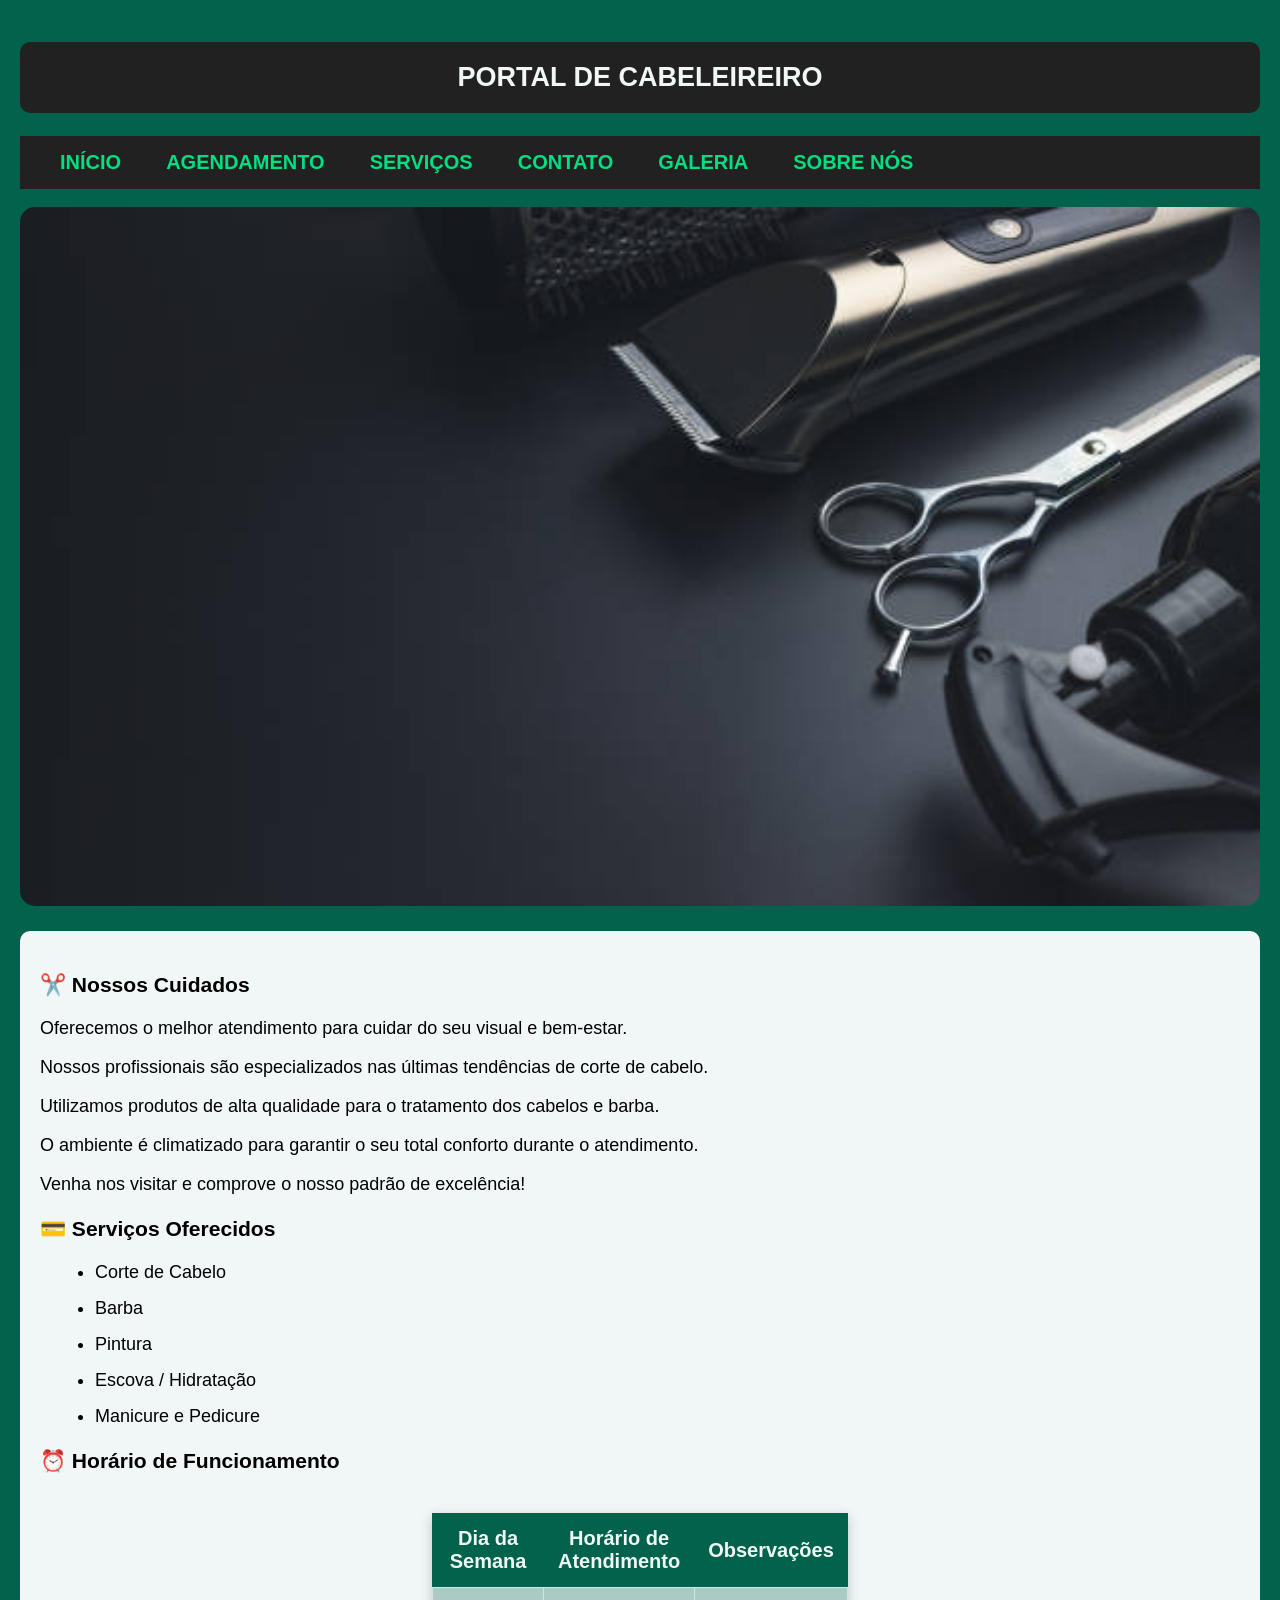
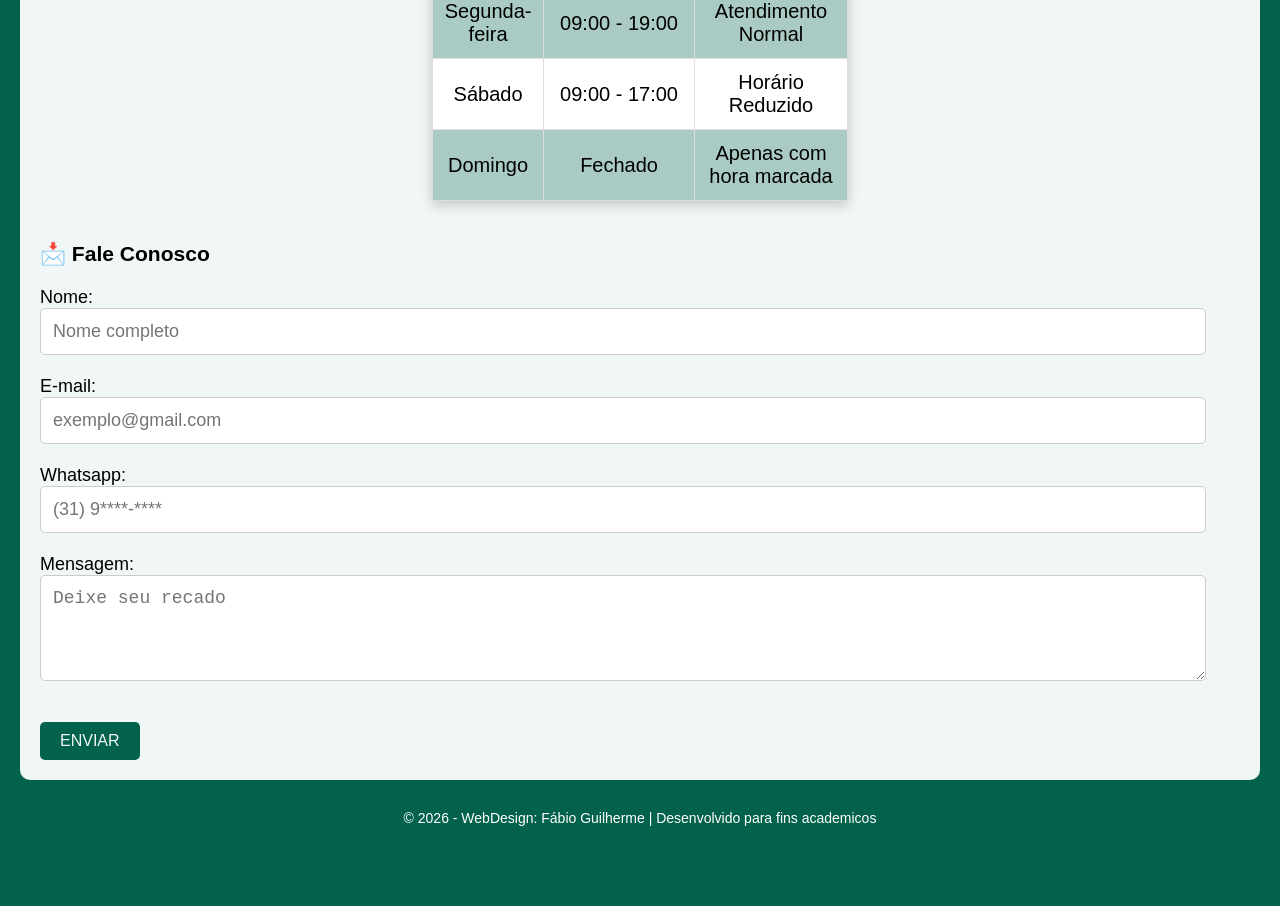
<file: index.html>
<!DOCTYPE html>
<html lang="pt-BR">

    <head>
        <meta charset="UTF-8">
        <meta name="author" content="Fábio Guilherme">
        <meta name="viewport" content="width=device-width, initial-scale=1.0">
        <link rel="stylesheet" href="css/salao.css">

        <title>Portal Salão de Cabeleleiro</title>
    </head>

<body>

    <h2>PORTAL DE CABELEIREIRO</h2>

    <ul class="menu">

        <li><a href="index.html">INÍCIO</a></li>

        <li><a href="cadastro_agendamentos.html">AGENDAMENTO</a></li>

        <li><a href="#servicos">SERVIÇOS</a></li>

        <li><a href="#contato">CONTATO</a></li>

        <li><a href="galeria.html">GALERIA</a></li>

        <li><a href="sobre_nos.html">SOBRE NÓS</a></li>
       

    </ul>

    <img id="banner" src="img/banner.jpg">

    <div style="background: #f1f7f6; padding: 20px; border-radius: 10px;">

        <h3>&#x2702;&#xFE0F; Nossos Cuidados</h3>

        <p>Oferecemos o melhor atendimento para cuidar do seu visual e bem-estar.</p>
        <p>Nossos profissionais são especializados nas últimas tendências de corte de cabelo.</p>
        <p>Utilizamos produtos de alta qualidade para o tratamento dos cabelos e barba.</p>
        <p>O ambiente é climatizado para garantir o seu total conforto durante o atendimento.</p>
        <p>Venha nos visitar e comprove o nosso padrão de excelência!</p>

        <h3 id="servicos">&#x1F4B3; Serviços Oferecidos</h3>

        <ul>
            <li>Corte de Cabelo</li>
            <li>Barba</li>
            <li>Pintura</li>
            <li>Escova / Hidratação</li>
            <li>Manicure e Pedicure</li>
        </ul>
        
        <h3>&#x23F0; Horário de Funcionamento</h3>

        <table class="tabela-horario">
            <tr>
                <th>Dia da Semana</th>
                <th>Horário de Atendimento</th>
                <th>Observações</th>
            </tr>

            <tr>
                <td>Segunda-feira</td>
                <td>09:00 - 19:00</td>
                <td>Atendimento Normal</td>
            </tr>

            <tr>
                <td>Sábado</td>
                <td>09:00 - 17:00</td>
                <td>Horário Reduzido</td>
            </tr>

            <tr>
                <td>Domingo</td>
                <td>Fechado</td>
                <td>Apenas com hora marcada</td>
            </tr>
        </table>

        <h3 id="contato">&#128233; Fale Conosco</h3>

        <form>

            <label>Nome:</label>
            <input type="text" id="nome" name="nome" placeholder="Nome completo"><br><br>

            <label>E-mail:</label>
            <input type="email" id="email" name="email" placeholder="exemplo@gmail.com"><br><br>

            <label>Whatsapp:</label>
            <input type="tel" id="whatsapp" name="whatsapp" placeholder="(31) 9****-****"><br><br>

            <label>Mensagem:</label>
            <textarea rows="4" cols="40" id="caixa-texto" placeholder="Deixe seu recado"></textarea><br><br>

           <button class="botao" type="submit">ENVIAR</button>
        </form>
            

    </div>

    <footer id="rodape">

        <p> &copy; 2026 - WebDesign: Fábio Guilherme | Desenvolvido para fins academicos</p>

    </footer>

    <br><br>

    
</body>

</html>
</file>
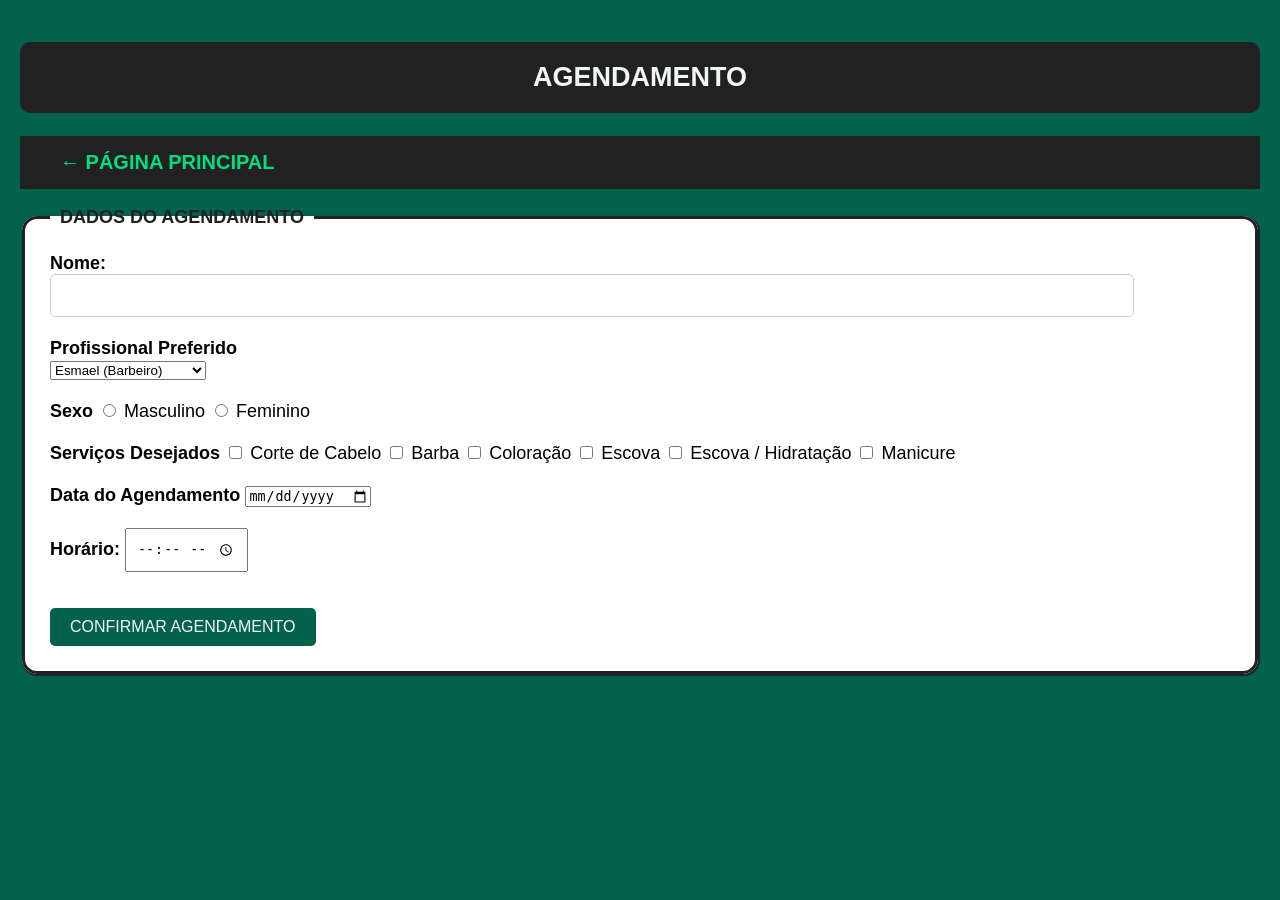
<file: cadastro_agendamentos.html>
<!DOCTYPE html>
<html lang="pt-BR">

    <head>
        <meta charset="UTF-8">
        <meta name="author" content="Fábio Guilherme">
        <meta name="viewport" content="width=device-width, initial-scale=1.0">
        <link rel="stylesheet" href="css/salao.css">
        
        <title>Document</title>
    </head>

<body>

    <h2>AGENDAMENTO</h2>

    <ul class="menu">
        <li><a href="index.html">← PÁGINA PRINCIPAL</a></li>
    </ul>

    <fieldset>
        <legend><strong>DADOS DO AGENDAMENTO</strong></legend>

        <form onsubmit="cadastrarAgendamento(); return false;">

            <label><strong>Nome:</strong></label><br>
            <input type="text" id="nome" style="width: 90%; padding: 10px;" required><br><br>

            <label><strong>Profissional Preferido</strong></label><br>
            <select id="profissional">
                <option value="Esmael (Barbeiro)">Esmael (Barbeiro)</option>
                <option value="João Neri (Barbeiro)">João Neri (Barbeiro)</option>
                <option value="Paulo (Barbeiro)">Paulo (Barbeiro)</option>
                <option value="Jéssica (Manicure)">Jéssica (Manicure)</option>
                <option value="Natally (Esteticista)">Natally (Esteticista)</option>
                <option value="Rafaella (Cabeleireira)">Rafaella (Cabeleireira)</option>
                <option value="Indiferente">Indiferente</option>
            </select> <br><br>

            <label><strong>Sexo</strong></label>
            <input type="radio" name="sexo" value="Masculino" required> Masculino
            <input type="radio" name="sexo" value="Feminino" required> Feminino <br><br>

            <label><strong>Serviços Desejados</strong></label>

            <input type="checkbox" class="serv" value="Corte"> Corte de Cabelo
            <input type="checkbox" class="serv" value="Barba"> Barba
            <input type="checkbox" class="serv" value="Coloração"> Coloração
            <input type="checkbox" class="serv" value="Escova"> Escova
            <input type="checkbox" class="serv" value="Escova / Hidratação"> Escova / Hidratação
            <input type="checkbox" class="serv" value="Manicure"> Manicure <br><br>

            <label><strong>Data do Agendamento</strong></label>
            <input type="date" id="data" required><br><br>

            <label><strong>Horário:</strong></label>
            <input type="time" id="horario" style="padding: 10px;" required><br><br>

            <input class="botao" type="submit" value="CONFIRMAR AGENDAMENTO">

            
        </form>
    </fieldset>

    <div id="resultado" style="margin-top: 20px; min-height: 50px"></div>

    <script src="js/salao.js"></script>
    
</body>

</html>
</file>
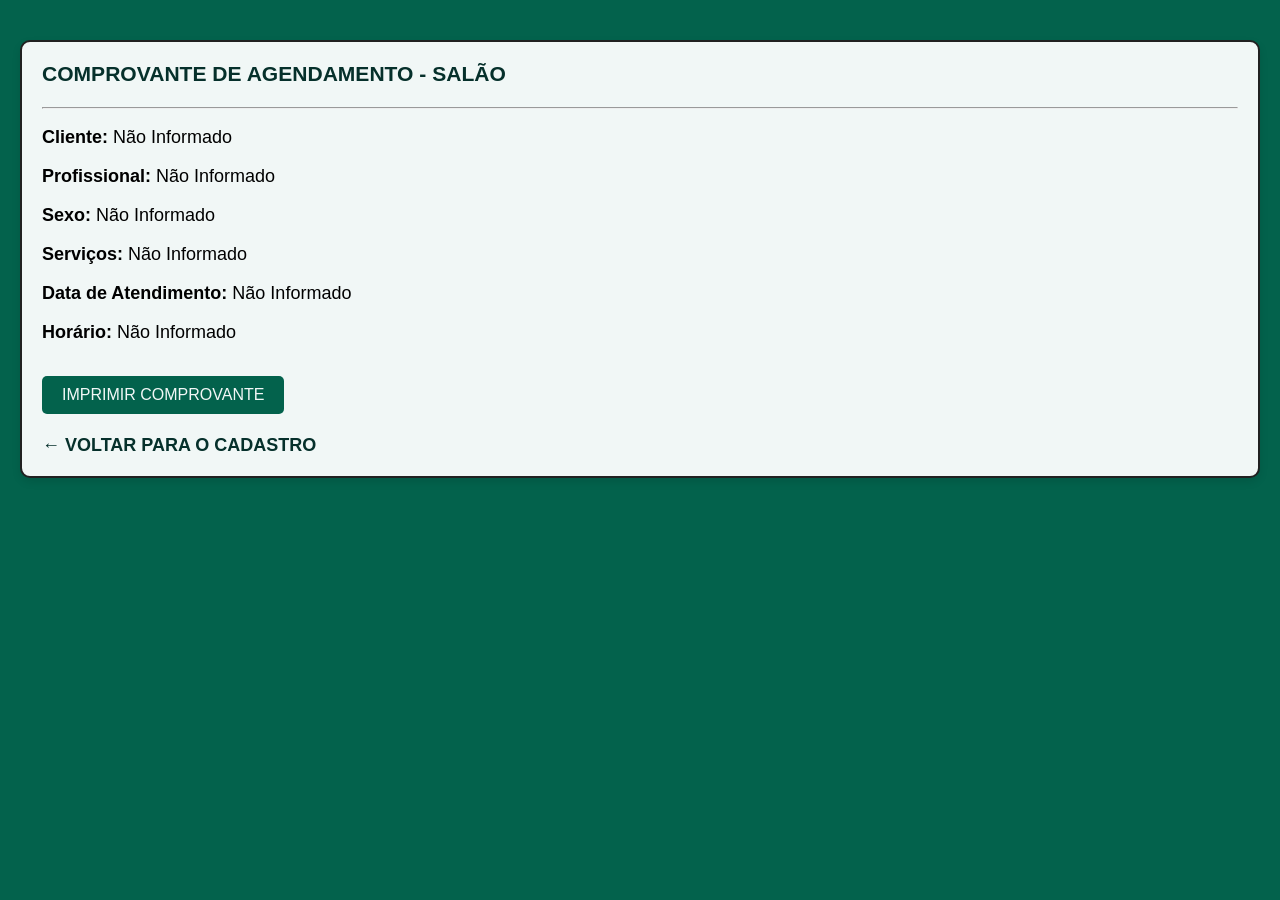
<file: comprovante.html>
<!DOCTYPE html>
<html lang="pt-BR">

    <head>
        <meta charset="UTF-8">
        <meta name="author" content="Fábio Guilherme">
        <meta name="viewport" content="width=device-width, initial-scale=1.0">

        <title>Comprovante de Agendamento</title>

        <link rel="stylesheet" href="css/salao.css">
    </head>

<body>

    <div id="resultado"></div>

        <script>

            let nomeCliente = localStorage.getItem("nomeCliente") || "Não Informado";
            let profissional = localStorage.getItem("profissional") || "Não Informado";
            let sexoCliente = localStorage.getItem("sexoCliente") || "Não Informado";
            let listaServicos = localStorage.getItem("listaServicos") || "Não Informado";
            let dataAtendimento = localStorage.getItem("data") || "Não Informado";
            let horarioAtendimento = localStorage.getItem("horario") || "Não Informado";
            let areaResultado = document.getElementById("resultado");

            areaResultado.innerHTML = `
            <div class="comprovante">
                <h3 class="titulo-comprovante"> COMPROVANTE DE AGENDAMENTO - SALÃO </h3>
                <hr>
                <!-- Exibe o nome do cliente e os demais dados -->
                <p><strong>Cliente:</strong> ${nomeCliente}</p>
                <p><strong>Profissional:</strong> ${profissional}</p>
                <p><strong>Sexo:</strong> ${sexoCliente}</p>
                <p><strong>Serviços:</strong> ${listaServicos}</p>
                <p><strong>Data de Atendimento:</strong> ${dataAtendimento}</p>
                <p><strong>Horário:</strong> ${horarioAtendimento}</p>

                <button onclick="window.print()" class="botao"> IMPRIMIR COMPROVANTE </button>

                <br><br>

                <a href="cadastro_agendamentos.html" style="color: #06302b; font-weight: bold; text-decoration: none;"> ← VOLTAR PARA O CADASTRO </a>

            </div>
        `;
        </script>
    
</body>

</html>
</file>
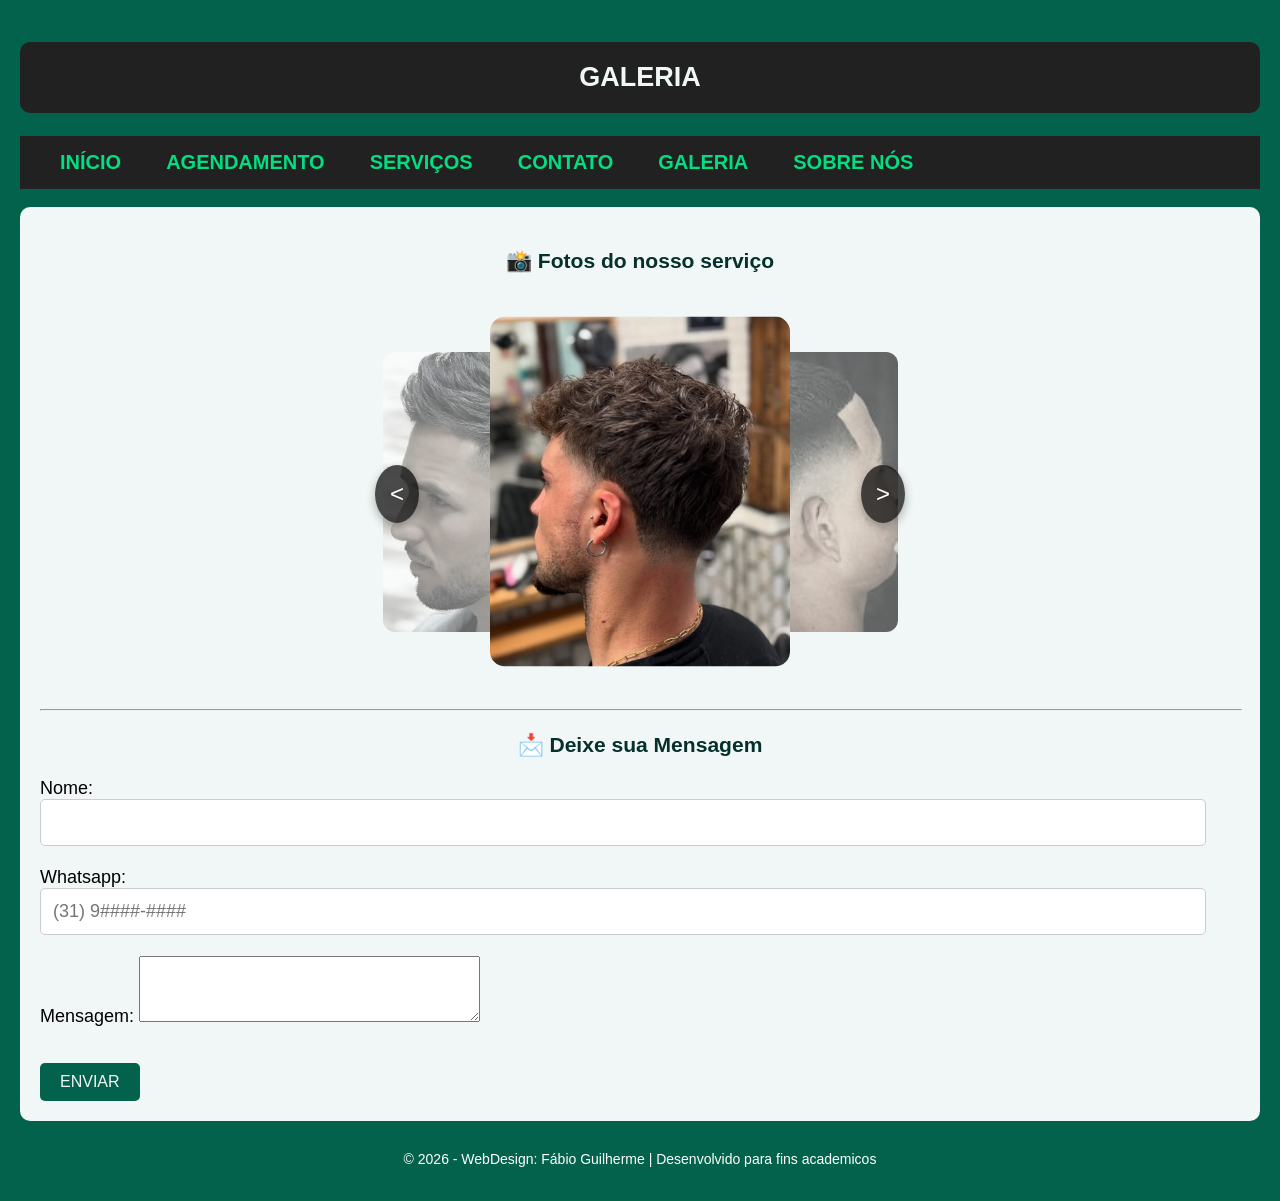
<file: galeria.html>
<!DOCTYPE html>
<html lang="pt-BR">

<head>
    <meta charset="UTF-8">
    <meta name="author" content="Fábio Guilherme">
    <meta name="viewport" content="width=device-width, initial-scale=1.0">
    <link rel="stylesheet" href="css/salao.css">

    <title>Fotos do nosso trabalho</title>
</head>

<body>

    <h2>​GALERIA</h2>

    <ul class="menu">

        <li><a href="index.html">INÍCIO</a></li>

        <li><a href="cadastro_agendamentos.html">AGENDAMENTO</a></li>

        <li><a href="index.html#servicos">SERVIÇOS</a></li>

        <li><a href="index.html#contato">CONTATO</a></li>

        <li><a href="galeria.html">GALERIA</a></li>

        <li><a href="sobre_nos.html">SOBRE NÓS</a></li>
       

    </ul>

    <div style="background: #f1f7f6; padding: 20px; border-radius: 10px;">

        <h3 style="color: #06302b; text-align: center; font-family: 'Segoe UI', Tahoma, Geneva, Verdana, sans-serif;">​📸​ Fotos do nosso serviço</h3>
    
        <div class="team-carrossel">

            <div class="carrossel-container">

                <div class="member"><img src="img/img_00.webp"></div>
                <div class="member"><img src="img/img_01.jpg"></div>
                <div class="member"><img src="img/img_02.jpg"></div>
                <div class="member"><img src="img/img_03.jpg"></div>
                <div class="member"><img src="img/img_04.jpg"></div>
                <div class="member"><img src="img/img_05.jpg"></div>
            </div>

            <button class="btn prev">&lt;</button>
            <button class="btn next">&gt;</button>
        </div>

        <script src="js/script.js"></script>

        <form>

            <hr width="100%">

            <h3 style="text-align: center; color: #06302b;">&#128233; Deixe sua Mensagem</h3>

            <label>Nome:</label>
            <input type="text" id="nome" name="nome"><br><br>

            <label>Whatsapp:</label>
            <input type="tel" id="whatsapp" name="whatsapp" placeholder="(31) 9####-####"><br><br>

            <label>Mensagem:</label>
            <textarea rows="4" cols="40"></textarea><br><br>

           <button class="botao" type="submit">ENVIAR</button>
        </form>

    </div>

    <footer id="rodape">

        <p> &copy; 2026 - WebDesign: Fábio Guilherme | Desenvolvido para fins academicos</p>

    </footer>
    
</body>
</html>
</file>
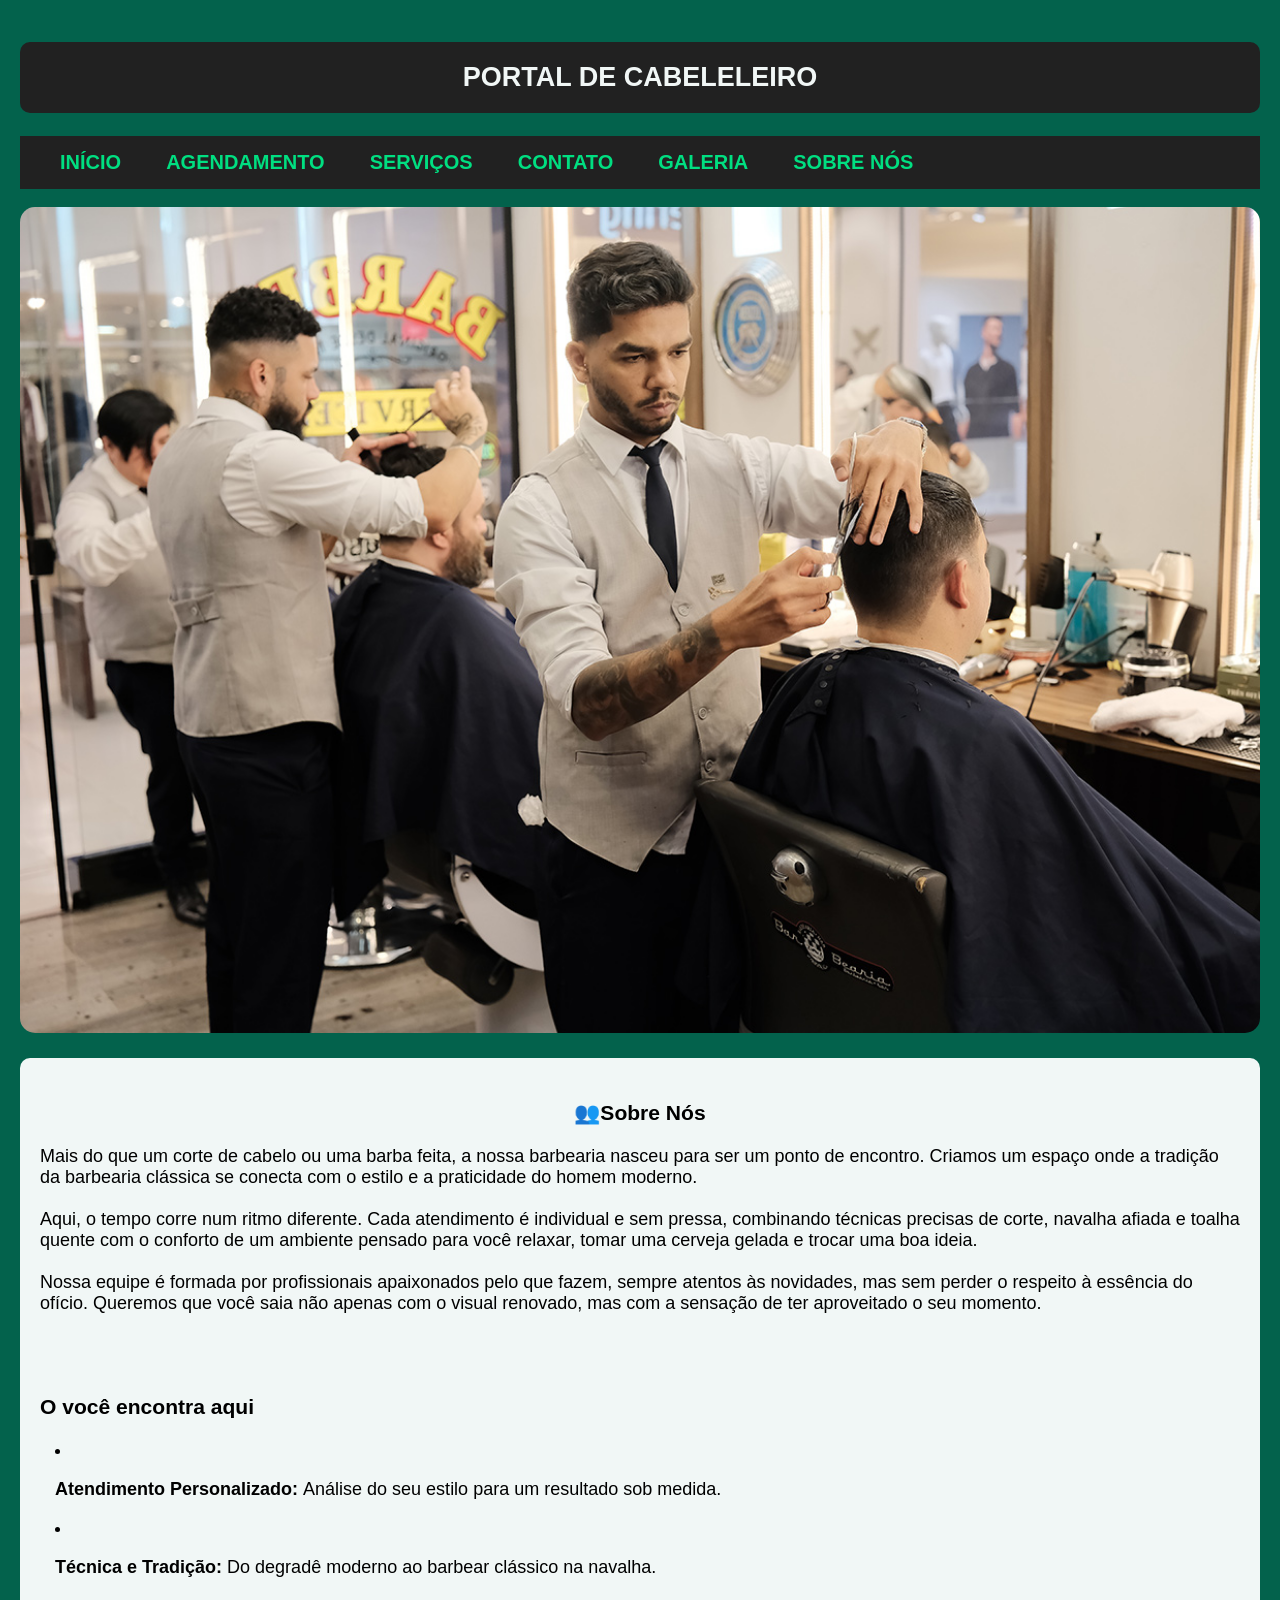
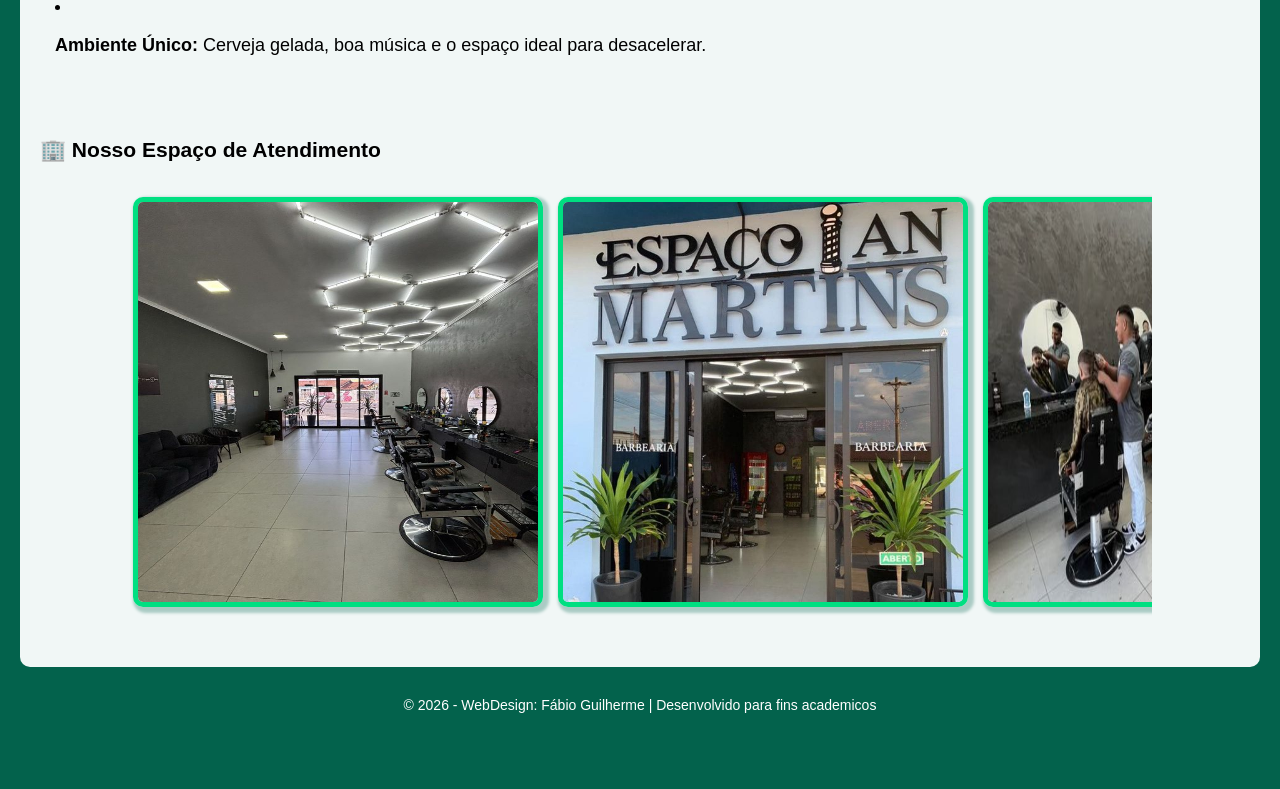
<file: sobre_nos.html>
<!DOCTYPE html>
<html lang="pt-BR">

    <head>
        <meta charset="UTF-8">
        <meta name="author" content="Fábio Guilherme">
        <meta name="viewport" content="width=device-width, initial-scale=1.0">
        <link rel="stylesheet" href="css/salao.css">

        <title>Portal Salão de Cabeleleiro</title>
    </head>

<body>

    <h2>PORTAL DE CABELELEIRO</h2>

    <ul class="menu">

        <li><a href="index.html">INÍCIO</a></li>

        <li><a href="cadastro_agendamentos.html">AGENDAMENTO</a></li>

        <li><a href="index.html#servicos">SERVIÇOS</a></li>

        <li><a href="index.html#contato">CONTATO</a></li>

        <li><a href="galeria.html">GALERIA</a></li>

        <li><a href="sobre_nos.html">SOBRE NÓS</a></li>
       

    </ul>

    <img id="banner" src="img/banner_0.jpg">

    <div style="background: #f1f7f6; padding: 20px; border-radius: 10px;">

        <h3 style="text-align: center;">👥​Sobre Nós</h3>

        <p>Mais do que um corte de cabelo ou uma barba feita, a nossa barbearia nasceu para ser um ponto de encontro.
            Criamos um espaço onde a tradição da barbearia clássica se conecta com o estilo e a praticidade do homem moderno. <br><br>

            Aqui, o tempo corre num ritmo diferente. Cada atendimento é individual e sem pressa,
            combinando técnicas precisas de corte, navalha afiada e toalha quente com o conforto
            de um ambiente pensado para você relaxar, tomar uma cerveja gelada e trocar uma boa ideia. <br><br>

            Nossa equipe é formada por profissionais apaixonados pelo que fazem, sempre atentos às novidades,
            mas sem perder o respeito à essência do ofício. Queremos que você saia não apenas com o visual
            renovado, mas com a sensação de ter aproveitado o seu momento.</p>

        <br><br>
                 
        <h3>O você encontra aqui</h3>

        <li>
            <p>
                <strong>Atendimento Personalizado: </strong>Análise do seu estilo para um resultado sob medida.
            </p>
        </li>

        <li>
            <p>
                <strong>Técnica e Tradição: </strong>Do degradê moderno ao barbear clássico na navalha.
            </p>
        </li>

        <li>
            <p>
                <strong>Ambiente Único: </strong>Cerveja gelada, boa música e o espaço ideal para desacelerar.
            </p>
        </li>

        <br><br>

        <h3>🏢​ Nosso Espaço de Atendimento</h3>

        <div class="container-slide">
            <div class="pag-slide">
                <img src="img/img_space_00.jpeg">
                <img src="img/img_space_01.jpeg">
                <img src="img/img_space_02.jpeg">
                <img src="img/img_space_03.jpeg">
                <img src="img/img_space_04.jpeg">
                <!--Repetir as imagens-->
                <img src="img/img_space_00.jpeg">
                <img src="img/img_space_01.jpeg">
                <img src="img/img_space_02.jpeg">
                <img src="img/img_space_03.jpeg">
                <img src="img/img_space_04.jpeg">
            </div>
        </div>

    </div>

    <footer id="rodape">

        <p> &copy; 2026 - WebDesign: Fábio Guilherme | Desenvolvido para fins academicos</p>

    </footer>

    <br><br>

    
</body>

</html>
</file>
<file: css/salao.css>
body{
    background: #03624c;
    font-family:'Segoe UI', Tahoma, Geneva, Verdana, sans-serif;
    font-size: 18px;
    margin: 0;
    padding: 20px;
}

h2{
    background: #212121;
    color: #f1f7f6;
    text-align: center;
    padding: 20px;
    border-radius: 10px;
}

#banner{
    width: 100%;
    height: auto;
    border-radius: 15px;
    margin-bottom: 20px;
}

.menu{
    background: #212121;
    padding: 15px;
    list-style: none;
    text-align: left;
}

.menu li{
    display: inline;
    margin-left: 25px;
}

.menu a{
    color: #00df81;
    text-decoration: none;
    text-transform: uppercase;
    font: bold 20px sans-serif;

    transition: 0.5s;
}

.menu a:hover{
    color: #f1f7f6;
    border-bottom: 2px solid #fff;
}

fieldset{
    border: 3px solid #212121;
    border-radius: 15px;
    background-color: #fff;
    padding: 25px;
    box-shadow: #212121 1px 1px 1px 1px;
}

legend{
    font-weight: bold;
    padding: 0 10px;
    color:#212121;
}

#nome, #email, #whatsapp, #caixa-texto{
    width: 95%;
    padding: 12px;
    font-size:  18px;
    border: 1px solid #ccc;
    border-radius: 5px;
}

.botao{
    font-family: 'Segoe UI', Tahoma, Geneva, Verdana, sans-serif;
    margin-top: 15px;
    padding: 10px 20px;
    background: #03624c;
    color: #f1f7f6;
    border: none;
    border-radius: 5px;
    cursor: pointer;
    font-size: 16px;

    transition: 0.5s;
}

.botao:hover{
    background: #00df81;
    color: #000;
}

#rodape{
    text-align: center;
    margin-top: 30px;
    font-size: 14px;
    color: #fff;
}

.tabela-horario{
    margin: 40px auto;
    border-collapse: collapse;
    width: 70px;
    font-family: Arial, sans-serif;
    font-size: 20px;
    box-shadow: 0 4px 12px rgba(0 ,0, 0, 0.2);
    background-color: #fff;
}

.tabela-horario th{
    background-color: #03624c;
    color: #f1f7f6;
    padding: 14px;
    text-align: center;
}

.tabela-horario td{
    padding: 12px;
    text-align: center;
    border: 1px solid #ddd;
}

.tabela-horario tr:nth-child(even){
    background-color: #aacbc4;
}

.comprovante{
    border: 2px solid #212121;
    padding: 20px;
    margin-top: 20px;
    background: #f1f7f6;
    border-radius: 10px;
    box-shadow: 0 4px 8px rgba(0 ,0, 0, 0.1);
}

.titulo-comprovante{
    color: #06302b;
    margin-top: 0;
}

li {
    margin: 15px;
}

.container-slide{
    width: 80vw;
    white-space: nowrap;
    overflow: hidden;

    margin: 30px auto;
}

.pag-slide{
    display: inline-block;
    animation: anima 10s linear infinite;
}

.pag-slide img{
    width: 400px;
    height: 400px;
    margin: 5px;

    border: #00df81 5px solid;
    border-radius: 10px;
    box-shadow: #aacbc4 3px 3px 3px 3px;

    transition: 1s;
}

.pag-slide img:hover{
    transform: scale(1.1);
}

@keyframes anima {
    0% {
        transform: translateX(0);
    }

    100% {
        transform: translateX(-50%);
    }
}

.team-carrossel {
    position: relative;
    width: 550px;
    margin: 15px auto;
}

.carrossel-container {
    position: relative;
    height: 400px;
    overflow: hidden;
}

.member {
    position: absolute;
    top: 50%;
    left: 50%;
    transform: translate(-50%, -50%) scale(0.8);
    transition: all 0.5s ease;
    opacity: 0;
}

.member img {
    width: 300px;
    height: 350px;
    border-radius: 15px;
    object-fit: cover;
}

.member.active {
    left: 50%;
    transform: translate(-50%, -50%) scale(1);
    z-index: 3;
    opacity: 1;
}

.member.left {
    left: 25%;
    transform: translate(-50%, -50%) scale(0.8);
    opacity: 0.6;
    z-index: 2;
    filter: grayscale(70%);
}

.member.right {
    left: 75%;
    transform: translate(-50%, -50%) scale(0.8);
    opacity: 0.6;
    z-index: 2;
    filter: grayscale(70%);
}

.btn {
    position: absolute;
    top: 50%;
    transform: translateY(-50%);
    background: rgba(0, 0, 0, 0.7);
    padding: 15px;
    border-radius: 50%;
    border: none;
    cursor: pointer;
    font-size: 24px;
    box-shadow: 0 4px 10px rgba(0, 0, 0, 0.3);
    z-index: 999;
    color: #fff;
    transition: background 0.3s ease;
}

.btn:hover {
    background: rgba(0, 0, 0, 0.9);
}

.prev {
    left: 10px;
}

.next {
    right: 10px;
}
</file>
